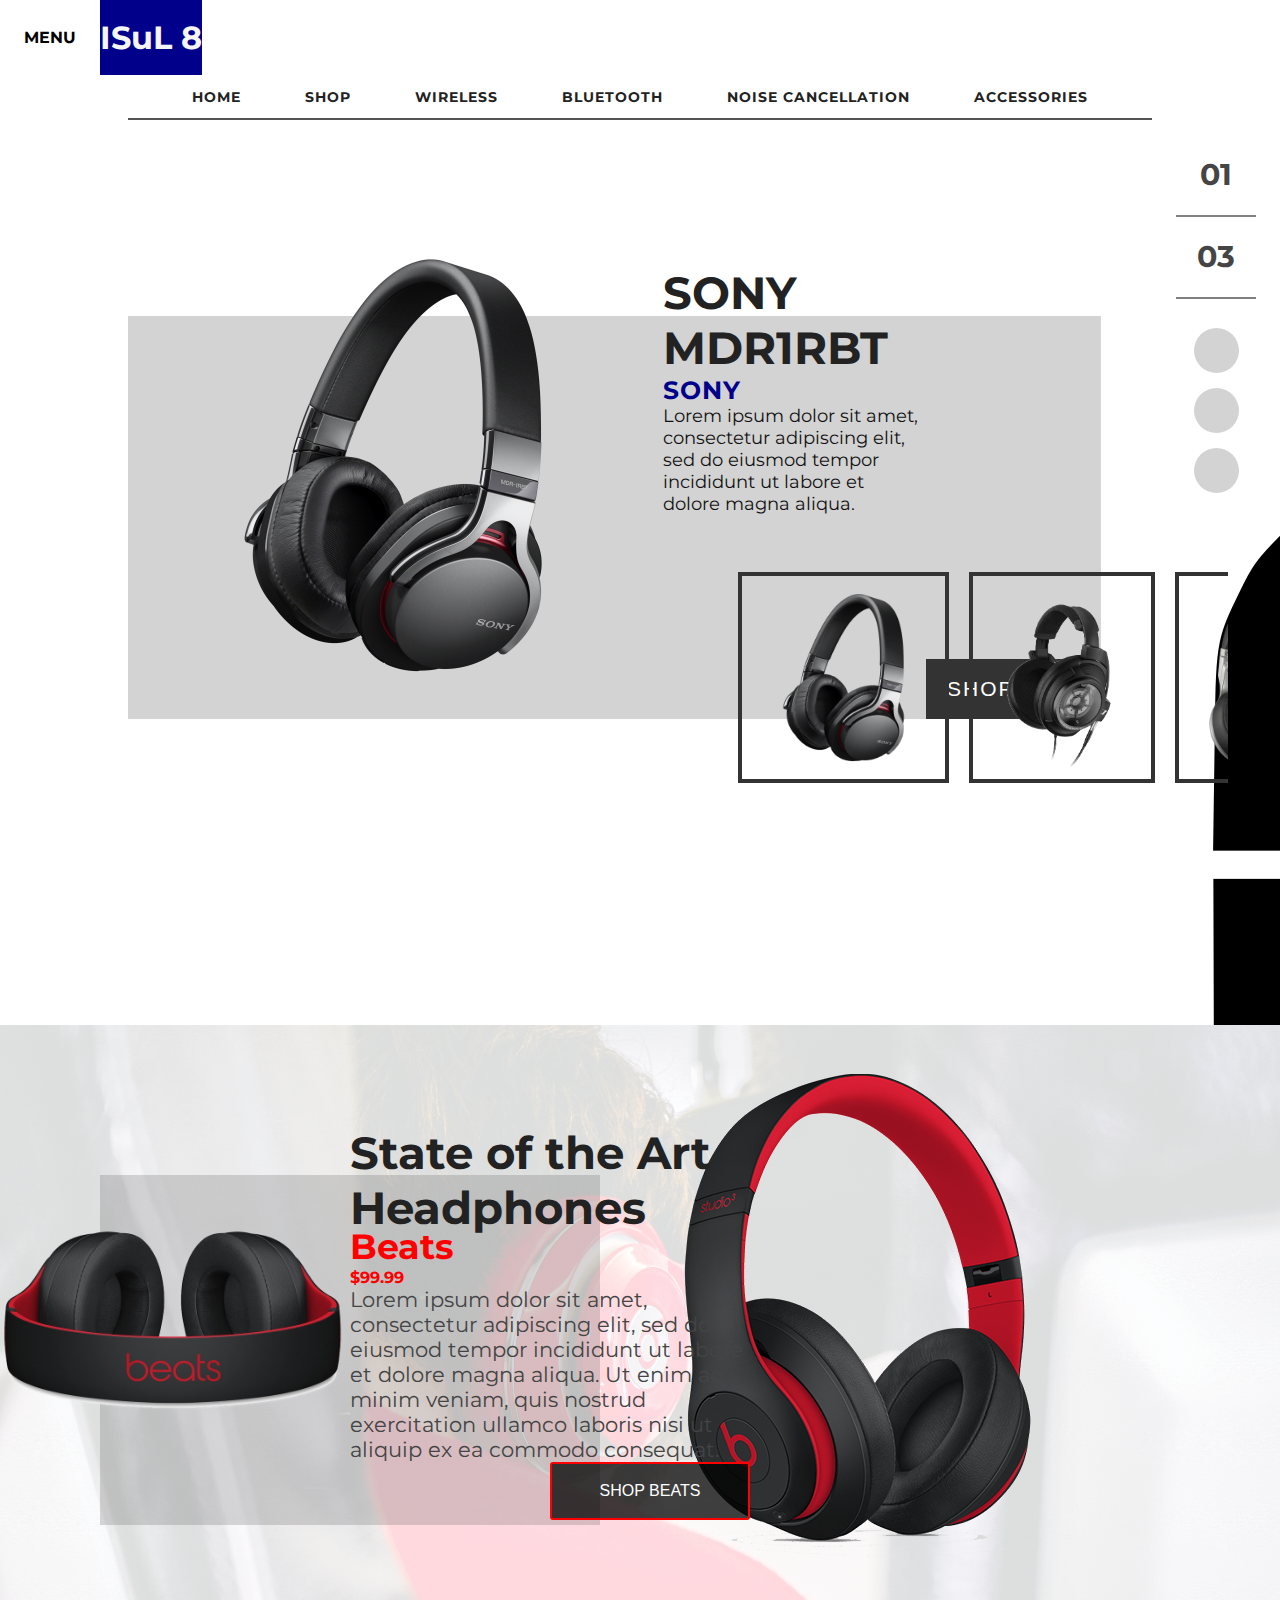
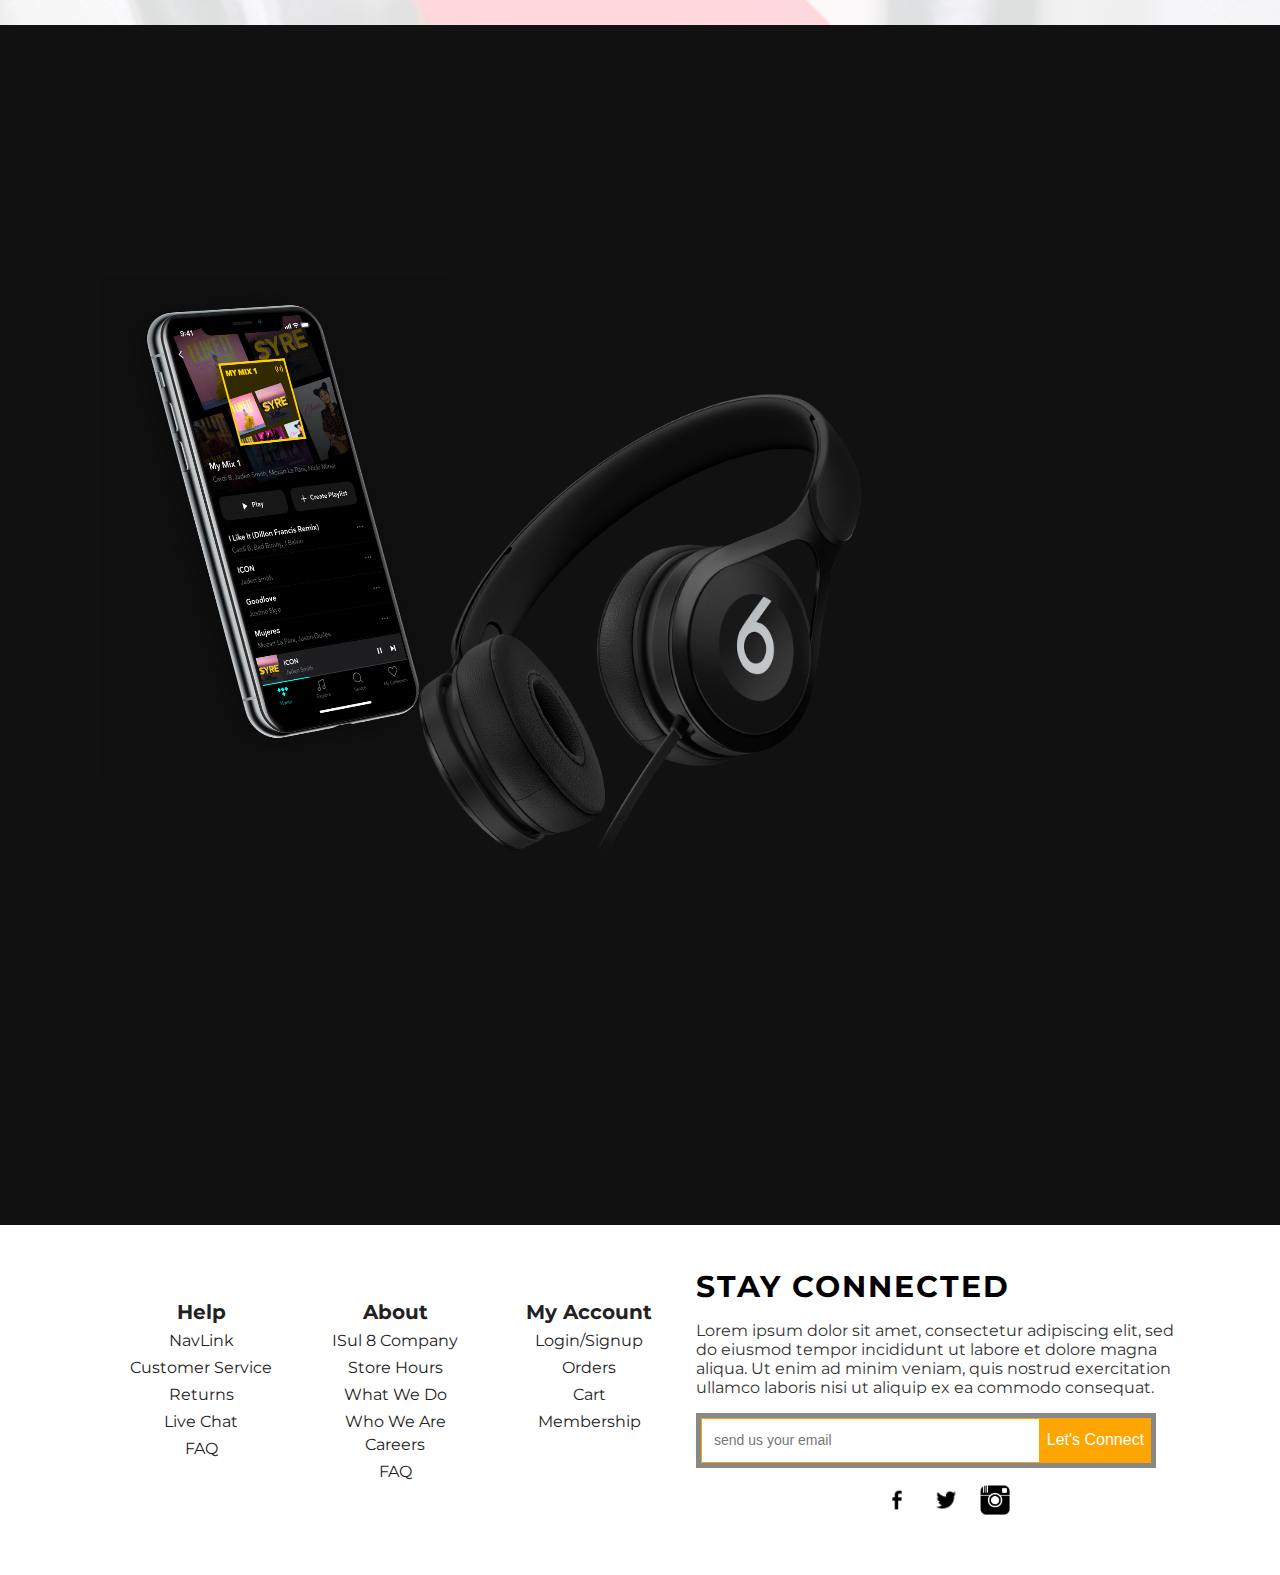
<file: index.html>
<!DOCTYPE html>
<html lang="en">
<head>
    <meta charset="UTF-8">
    <meta name="viewport" content="width=device-width, initial-scale=1.0">
    <meta http-equiv="X-UA-Compatible" content="ie=edge">
    <title>ISul 8 - Home</title>
    <link href="css/style.css" rel="stylesheet" />
    <link href="css/Components.css" rel="stylesheet" />
    <link rel="preconnect" href="https://fonts.gstatic.com">
    <link href="https://fonts.googleapis.com/css2?family=Montserrat:wght@100&display=swap" rel="stylesheet">
    <!-- javascript -->
    <script src="js/carousel.js"></script>
    <script src="js/NAV.JS"></script>
    <script src="js/FOOTER.js"></script>
</head>
<body>

    <header>
        <div id="SITE">
            <div id="SITEMENU">MENU</div>
            <h1 id="SITELOGO">ISuL 8</h1>
        </div>
        <nav id="nav"></nav>
    </header>

    <div id="HOME">
    
        <div id="HOMECAROUSELCONTAINER">
            <div id="HOMECAROUSEL"></div>
                <div id="home-promotion-preview-container">
                    <img class="home-promotion-preview" />
                    <img class="home-promotion-preview" />
                    <img class="home-promotion-preview" />
                </div>
        </div>
                
            <div id="SIDEBARRIGHT">

                <div id="PROMOTIONCAROUSELCONTAINER">
                    <div class="promotioncarouselcontainer">01</div>
                    <div class="promotioncarouselcontainer">03</div>
                </div>

                <div id="SOCIALNAVCONTAINER">
                    <div class="social-navlink"><img src="icons/facebook icon.png" /></div>
                    <div class="social-navlink"><img src="icons/twitter icon.png" /></div> 
                    <div class="social-navlink"><img src="icons/instagram icon.png" /></div>
                </div>

            </div>

    </div> 

    <div id="BeatsPromo">
        <section id="beats">
            <h1>State of the Art Headphones</h1>
            <h2>Beats</h2>
            <span>$99.99</span>
            <p>
            Lorem ipsum dolor sit amet, consectetur adipiscing elit, sed do eiusmod tempor incididunt ut labore et dolore magna aliqua. Ut enim ad minim veniam, quis nostrud exercitation ullamco laboris nisi ut aliquip ex ea commodo consequat. 
            </p>
            <button type="button">SHOP BEATS</button>
        </section>
    </div>

    <div id="BOSE-PROMOTIONS"></div>

    <footer></footer>

</body>
</html>
</file>
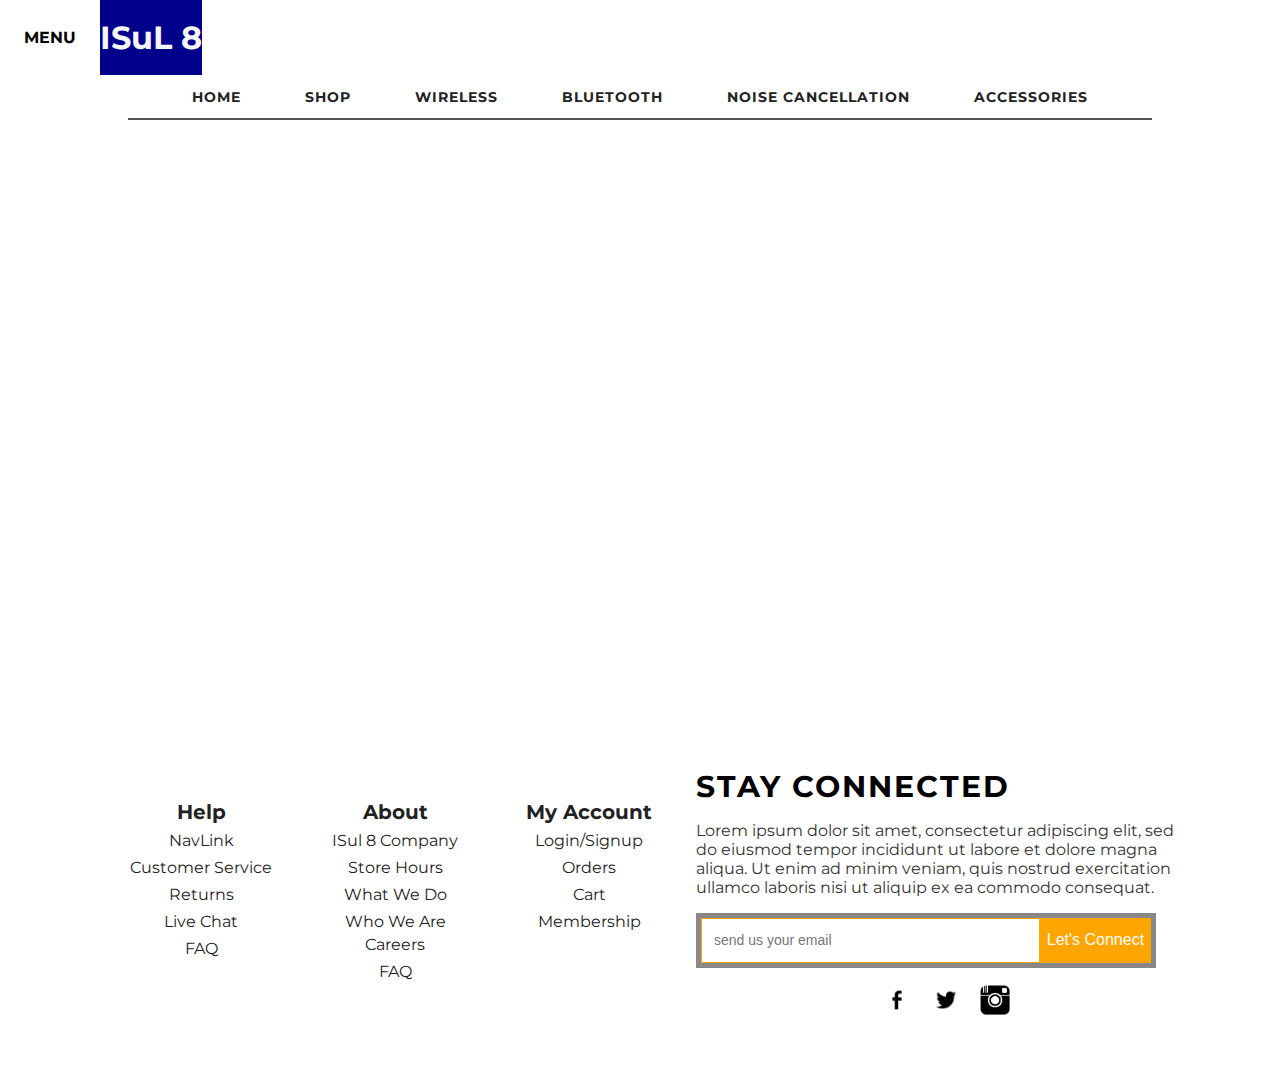
<file: details.html>
<!DOCTYPE html>
<html lang="en">
<head>
    <meta charset="UTF-8">
    <meta name="viewport" content="width=device-width, initial-scale=1.0">
    <meta http-equiv="X-UA-Compatible" content="ie=edge">
    <title>ISul 8 - Home</title>
    <link href="css/style.css" rel="stylesheet" />
    <link href="css/details.css" rel="stylesheet" />
    <link href="css/Components.css" rel="stylesheet" />
    <link rel="preconnect" href="https://fonts.gstatic.com">
    <link href="https://fonts.googleapis.com/css2?family=Montserrat:wght@100&display=swap" rel="stylesheet">
    <!-- javascript -->
    <script src="js/carousel.js"></script>
    <script src="js/NAV.JS"></script>
    <script src="js/FOOTER.js"></script>
</head>
<body>

    <header>
        <div id="SITE">
            <div id="SITEMENU">MENU</div>
            <h1 id="SITELOGO">ISuL 8</h1>
        </div>
        <nav id="nav"></nav>
    </header>

    <div id="DETAILSPAGECONTAINER"></div>

    <footer></footer>

</body>
</html>
</file>
<file: css/style.css>
body {
    margin: 0;
    padding: 0; 
    font-family: 'Montserrat', sans-serif;
}

#HOME {
    width: 100vw;
    height: 100vh;
    display: flex;
    flex-direction: row;
}

#HOMECAROUSELCONTAINER {
    width: 80%;
    height: 80%;
    margin: auto 0 auto auto;
    display: flex;
    flex-direction: row;
    overflow: hidden;
}

#HOMECAROUSEL {
    display: flex;
    flex-direction: row;
    overflow: hidden; 
    width: 100%;
    height: 100%;
}

#SIDEBARRIGHT {
    width: 10%;
    height: 100%;
    /*background-color: whitesmoke;*/
    display: flex;
    flex-direction: column;
    margin: 0 0 0 0;
    z-index: -1;
}

#PROMOTIONCAROUSELCONTAINER {
    width: 100%;
    height: 150px;
    display: flex;
    flex-direction: column;
    text-align: center;
    margin: 10px auto;
}
.promotioncarouselcontainer {
    width: 80px;
    height: 80px;
    margin: auto;
    /*background-color: whitesmoke;*/
    color: #454545;
    font-size: 30px;
    font-weight: bolder;
    border-bottom: 2px solid gray;
    line-height: 80px;
}

#SOCIALNAVCONTAINER {
    width: 60px;
    height: 180px;
    margin: 25px auto auto auto;
    display: flex;
    flex-direction: column;
}
.social-navlink {
    width: 45px;
    height: 45px;
    border: 0;
    border-radius: 100%;
    background-color: lightgray;
    margin: auto;
}

@keyframes promotional-animation {
    0%, 30% {
        transform: translateX(0%);
    }
    45%, 60% {
        transform: translateX(-100%);
    }
    75%, 100% {
        transform: translateX(-200%);
    }
}
.homecarousel {
    min-width: 100%;
    height: 100%;
    display: flex;
    flex-direction: column;
    /*border: 10px solid blue;*/
    margin: auto;
    animation-name: promotional-animation;
    animation-delay: 1s;
    animation-duration: 15s;
    animation-timing-function: cubic-bezier(0,0,1,1);
    animation-iteration-count: infinite;
}

.home-promotion-container {
    width: 95%;
    height: 70%;
    display: flex;
    flex-direction: row;
    /*background-color: lightgray;*/
    /*background-image: linear-gradient(to bottom, white 20%, lightblue 20%, lightblue 100%);*/
    background-position: center;
    background-size: cover;
    background-repeat: no-repeat;
}

.home-promotion-container> img {
    width: 500px;
    height: 500px;
    object-fit: contain;
    object-position: center;
    /*background-color: darkred;*/
    margin: 0 10px 0 auto;
}

.home-promotion-container> section {
    width: 45%;
    height: 100%;
    /*background-color: red;*/
    margin: 0 0 0 10px;
    display: flex;
    flex-direction: column;
    overflow: hidden;
}

#home-promotion-preview-container {
    width: 500px;
    height: 25%;
    overflow: hidden;
    margin: 350px 0 0 600px;
    display: flex;
    flex-direction: row;
    justify-content: space-evenly;
    position: absolute;
}


.home-promotion-preview {
    /*min-width: 100%;*/
    height: 90%;
    border: 4px solid #333333;
    object-fit: contain;
    object-position: center;
    margin: auto 10px;
}

.home-promotion-preview:hover {
    cursor: pointer;
    border: 4px solid orangered;
   
}

.home-promotion-titles {
    width: 60%;
    font-size: 45px;
    overflow: hidden;
    color: #222222;
    margin: 50px auto 0 0;
}
.home-promotion-brands {
    width: 60%;
    font-size: 25px;
    letter-spacing: 1px;
    overflow: hidden;
    color: darkblue;
    margin: 0 auto 0 0;
}
.home-promotion-details {
    width: 60%;
    overflow: hidden;
    color: #333333;
    margin: 0 auto 0 0;
    font-size: 18px;
}
.home-promotion-shop-buttons {
    width: 40%;
    height: 60px;
    background-color: #333333;
    color: white;
    overflow: hidden;
    margin: auto 0 0 auto;
    letter-spacing: 2px;
    font-size: 21px;
    border: 0;
    cursor: pointer;
}

/*this section is applies the style to Beats Promotions */
#BeatsPromo {
    width: 100vw;
    height: 600px;
    background-color: white;
    background-image: url("../api/images/promotion 1.png"), url("../api/images/promotion 3.png"), linear-gradient(to right, rgb(100, 100, 100, 0.25), rgb(100, 100, 100, 0.25) 100%), linear-gradient(to right, rgb(255, 255, 255, 0.85), rgb(255, 255, 255, 0.85) 100%), url("../api/images/beats bg 1.jpg");
    background-repeat: no-repeat;
    background-size: 860px 585px, 350px 350px, 500px 350px, cover, cover;
    background-position: right center, left center, 100px 150px, center, left center;
    display: flex;
    flex-direction: row;
}

#BeatsPromo> section {
    width: 600px;
    height: 400px;
    margin: 100px auto auto 350px;
    position: relative;
    display: flex;
    flex-direction: column;
    color: red;
}

#BeatsPromo> section> h1 {
    font-size: 45px;
    height: 100px;
    font-weight: bolder;
    color: #222222;
    /*overflow: hidden;*/
    margin: 0;
}
#BeatsPromo> section> h2 {
    font-size: 35px;
    font-weight: bolder;
    /*overflow: hidden;*/
    margin: 0;
}

#BeatsPromo> section> span {
    font-weight: bold;
}

#BeatsPromo> section> p {
    color: #444444;
    margin: 0;
    font-size: 21px;
    width: 70%;
}

#BeatsPromo> section> button {
    border: 2px solid red;
    border-radius: 3px;
    color: white;
    background-color: rgb(0, 0, 0, 0.75);
    font-size: 16px;
    margin: auto auto 5px auto;
    height: 60px;
    width: 200px;
}

#BeatsPromo> section> button:hover {
    cursor: pointer;
    box-shadow: 8px 4px 12px rgb(30, 30, 30, 0.85);
    transition-duration: 0.6s;
}

#BOSE-PROMOTIONS {
    width: 100vw;
    height: 1200px;
    background-color: #111111;
    background-image: url("../api/images/android phone a.png"), url("../api/images/beats bg 2.png");
    background-size: 350px 500px, 500px 500px;
    background-position: 100px 250px, center;
    background-repeat: no-repeat;
}
</file>
<file: css/Components.css>
body { 
    margin: 0;
    padding: 0;

}

header {
    width: 100vw;
    height: 125px;
    display: flex;
    flex-direction: column;
    align-items: center;
}

header>:nth-child(1) {
    width: 100%;
    height: 75px;
    display: flex;
    flex-direction: row;
    margin: 0 auto 0 auto;
}

#SITEMENU {
    height: 100%;
    width: 100px;
    font-weight: bolder;
    line-height: 75px;
    position: relative;
    left: 0;
    text-align: center;
    cursor: pointer;
}

#SITELOGO {
    background-color: darkblue;
    color: whitesmoke;
    height: 100%;
    width: auto;
    margin: 0 auto 0 0;
    line-height: 75px;
    font-weight: bold;
    text-align: center;
}

nav {
    width: 80%;
    height: 45px;
    margin: auto auto 5px auto;
    border-bottom: 2px solid #555555;
    display: flex;
    flex-direction: row;
    justify-content: space-evenly;
    align-items: center;
    z-index: inherit;
    background-color: white;
}

.site-navlinks {
    text-decoration: none;
    color: #222222;
    font-size: 14px;
    font-weight: bold;
    letter-spacing: 1px;
}

footer {
    width: 100vw;
    height: 350px;
    /*background-color: #efefef;*/
    display: flex;
    flex-direction: row;
    justify-content: center;
    align-items: center;
}

.footer-navlinks {
    width: 150px;
    height: 200px;
    display: flex;
    flex-direction: column;
    margin: auto 2px auto 2px;
}



.footer-navlinks> li {
    list-style-type: none;
    margin: 2px auto;
}

.footer-navlinks> label {
    font-weight: bold;
    font-size: 20px;
    color: #222222;
    text-align: center;
    margin: 0 0 5px 0;
}

.footer-navlinks> li> a {
    text-decoration: none;
    color: #222222;
    font-size: 16px;
    text-align: left;
}
.footer-navlinks> li> a:hover {
    cursor: pointer;
    color: purple;
}

#STAYCONNECTEDCONTAINER {
    display: flex;
    flex-direction: column;
    margin: auto 0 auto 30px;
    /*background-color: black;*/
    width: 500px;
    min-height: 100px;
}

#stayconnect-label {
    color: #000000;
    font-weight: bolder;
    font-size: 30px;
    text-align: left;
    letter-spacing: 2px;
}

#STAYCONNECTEDCONTAINER> p {
    color: #333333;
    font-size: 16px;
}

#STAYCONNECTEDCONTAINER> :nth-child(3) {
    display: flex;
    flex-direction: row;
    height: 45px;
    width: 450px;
    background-color: #888888;
    padding: 5px;
}

#STAYCONNECTEDCONTAINER> :nth-child(3)> input {
    font-size: 16px;
    text-indent: 5px;
    border: 1px solid orange;
    width: 75%;
}::-webkit-input-placeholder {
    text-indent: 10px;
    font-size: 14px;
    color:#777777;
}

#STAYCONNECTEDCONTAINER> :nth-child(3)> button {
    background-color: orange;
    color: white;
    font-size: 16px;
    cursor: pointer;
    border: 0;
    width: 25%;
}


#STAYCONNECTEDCONTAINER>:nth-child(4) {
    min-height: 25px;
    display: flex;
    flex-direction: row;
    align-items: center;
    justify-content: center;
    position: relative;
    margin: 10px auto;
    min-width: 100px;
}

#STAYCONNECTEDCONTAINER>:nth-child(4)> div {
    border: 0;
    border-radius: 0;
    /*background-color: lightgray;*/
    display: flex;
    align-items: center;
    justify-content: center;
    margin: 0 2px 0 2px;
    width: 45px;
    height: 45px;
}

#STAYCONNECTEDCONTAINER>:nth-child(4)> div> img {
    object-fit: contain;
    object-position: center;
    width: 30px;
    height: 30px;
    cursor: pointer;
}
</file>
<file: css/details.css>
body {
    margin: 0;
    padding: 0;
    font-family: 'Montserrat', sans-serif;
}


#DETAILSPAGECONTAINER {
    width: 100vw;
    height: 600px;
}
</file>
